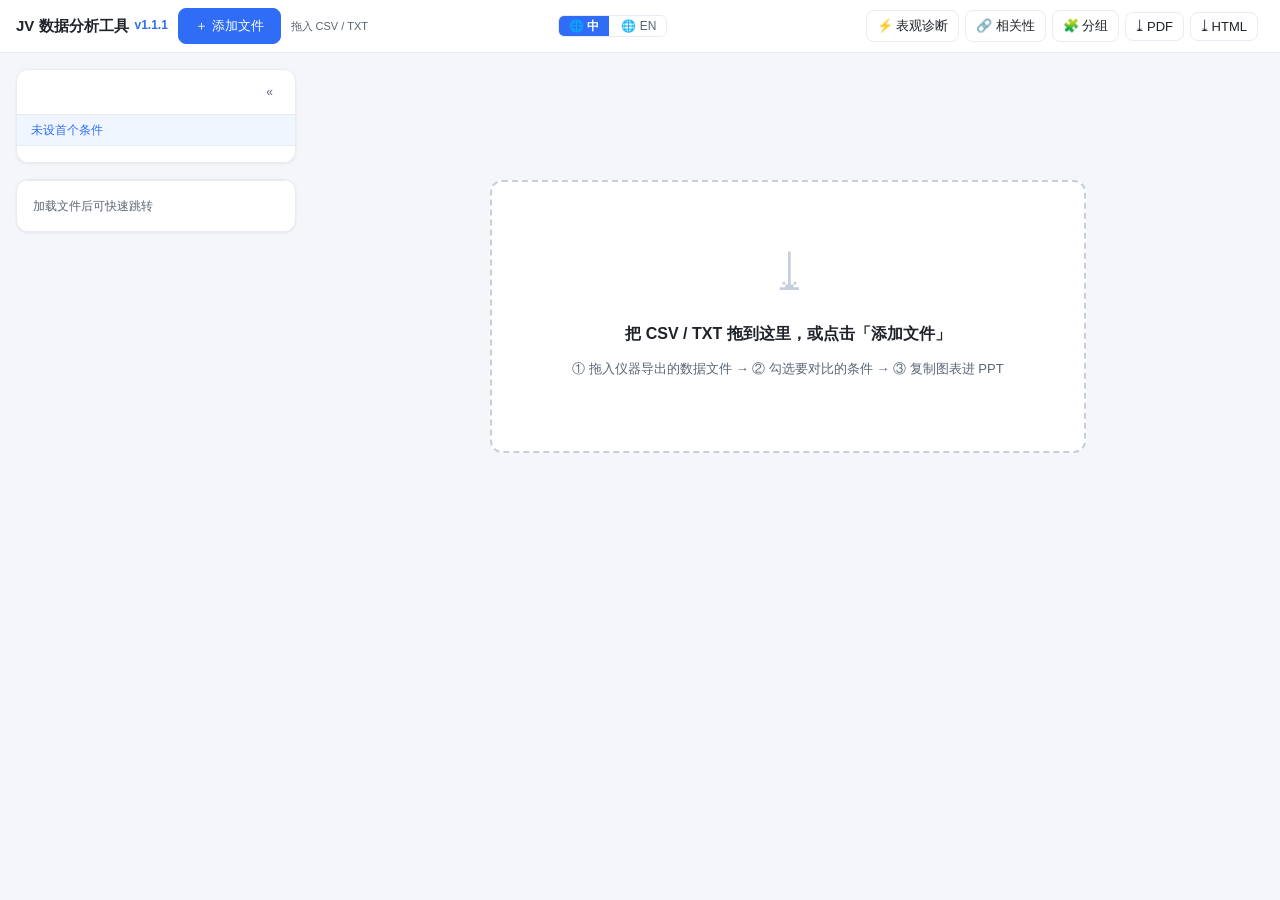
<file: v1.0/index.html>
<!DOCTYPE html>
<html lang="zh-CN">
<head>
  <meta charset="UTF-8">
  <meta name="viewport" content="width=device-width, initial-scale=1.0">
  <title>钙钛矿太阳能电池 JV 数据分析工具 v1.1.1</title>
  <link rel="stylesheet" href="style.css">
</head>
<body>

  <!-- S0 顶部工具栏 -->
  <header id="toolbar" class="toolbar">
    <div class="toolbar-left">
      <span class="app-title"><span data-i18n="toolbar.title">JV 数据分析工具</span><span class="app-version">v1.1.1</span></span>
      <button id="btn-open" class="btn btn-primary" type="button" title="选择 CSV/TXT 文件（可多选）" data-i18n="toolbar.addFiles" data-i18n-title="toolbar.addFilesTitle">＋ 添加文件</button>
      <input type="file" id="file-input" multiple accept=".csv,.txt" hidden>
      <span class="drop-hint" title="把 CSV / TXT 拖到这里（可追加多个文件）" data-i18n="toolbar.dropHint" data-i18n-title="toolbar.dropHint">拖入 CSV / TXT</span>
    </div>
    <div class="toolbar-mid">
      <div class="lang-switch" role="group" title="切换语言" data-i18n-title="lang.switch">
        <button id="btn-lang-zh" class="lang-btn active" type="button" title="中文" data-i18n-title="lang.zh">🌐 中</button>
        <button id="btn-lang-en" class="lang-btn" type="button" title="English" data-i18n-title="lang.en">🌐 EN</button>
      </div>
      <div id="file-tabs" class="file-tabs"></div>
    </div>
    <div class="toolbar-right">
      <button id="btn-equiv-analysis" class="btn" type="button" title="表观参数与迟滞诊断：4 张参数分布图（Rs/Rsh/n/J₀）+ 逐条件参考性诊断（表观参数，工程筛选用）" data-i18n="toolbar.equiv" data-i18n-title="toolbar.equivTitle">⚡ 表观诊断</button>
      <button id="btn-corr-analysis" class="btn" type="button" title="参数相关性分析：8×8 相关性矩阵热图 + 点击格联动散点（含拟合线）" data-i18n="toolbar.corr" data-i18n-title="toolbar.corrTitle">🔗 相关性</button>
      <button id="btn-name-groups" class="btn" type="button" title="名字分组：块编辑器——点击名字积木分配角色（条件/通道/方向），即时预览" data-i18n="toolbar.nameGroups" data-i18n-title="toolbar.nameGroupsTitle">🧩 分组</button>
      <button id="btn-export-pdf" class="btn" type="button" title="导出 PDF：标题 + 汇总表 + 合并图 + 各条件详情表（window.print 另存为 PDF）" data-i18n="toolbar.exportPdf" data-i18n-title="toolbar.exportPdfTitle">⤓ PDF</button>
      <button id="btn-export-html" class="btn" type="button" title="导出当前数据+格式+状态为单文件 HTML，双击即看（请使用发布版单文件）" data-i18n="toolbar.exportHtml" data-i18n-title="toolbar.exportHtmlTitle">⤓ HTML</button>
      <div id="parse-summary" class="parse-summary" title="解析状态摘要" data-i18n-title="cond.parseSummary"></div>
    </div>
  </header>

  <!-- 警告条（解析计数与异常提示） -->
  <div id="warn-bar" class="warn-bar" hidden>
    <span id="warn-text"></span>
    <button id="warn-close" class="warn-close" type="button" title="关闭" data-i18n-title="common.close">×</button>
  </div>

  <div class="body-wrap">

    <!-- 左栏单列（第八批：条件面板 + 页面导航同列堆叠；导航下滑时 sticky 吸附） -->
    <div class="side-col">

    <!-- S1 条件选择面板（左侧抽屉） -->
    <aside id="cond-panel" class="cond-panel">
      <div class="cond-panel-head">
        <span id="cond-count" class="cond-count"></span>
        <button id="btn-collapse" class="btn btn-ghost btn-sm" type="button" title="收起/展开" data-i18n-title="common.collapse">«</button>
      </div>
      <div id="cond-first-hint" class="cond-first-hint" data-i18n="cond.baseMark"></div>
      <div id="cond-list" class="cond-list"></div>
      <!-- t116：左栏「☰ 整理」合并工具条已删除——条件合并统一由分组面板承担 -->
    </aside>

    <!-- 页面导航卡片（同列下方，下滑时 sticky 吸附在工具栏下） -->
    <aside id="nav-panel" class="nav-panel">
      <div id="page-nav" class="page-nav"></div>
    </aside>

    </div><!-- /.side-col -->

    <!-- 主内容区 -->
    <main id="main" class="main">

      <!-- 空状态 -->
      <div id="empty-state" class="empty-state">
        <div class="empty-drop">
          <div class="empty-icon">⤓</div>
          <p class="empty-title" data-i18n="empty.dropCsv"></p>
          <p class="empty-steps" data-i18n="empty.steps"></p>
        </div>
      </div>

      <!-- S2 汇总区：上下堆叠——汇总表在上、图表区在下（箱线图单张/合并 + JV 叠加；改进8 注释与实际布局一致化） -->
      <section id="sec-summary" class="section" hidden>
        <h2 class="section-title" data-i18n="summary.title">汇总与图表</h2>
        <div class="summary-grid">
          <div id="summary-table-wrap" class="card summary-table-card"></div>
          <div class="boxplot-col">
            <div class="boxplot-toolbar">
              <span class="boxplot-toolbar-title" data-i18n="summary.charts">图表</span>
              <div class="view-tabs" id="view-tabs">
                <button id="btn-view-single" class="view-tab" type="button" title="四张单图（PCE/Voc/Jsc/FF）" data-i18n="view.single" data-i18n-title="view.singleTitle">单张箱线</button>
                <button id="btn-view-combined" class="view-tab" type="button" title="2×2 合并箱线图" data-i18n="view.combined" data-i18n-title="view.combinedTitle">合并箱线</button>
                <button id="btn-view-jv" class="view-tab" type="button" title="多条件最高器件 JV 曲线叠加（可切方向/筛条件）" data-i18n="view.jv" data-i18n-title="view.jvTitle">JV 叠加</button>
              </div>
            </div>
            <div id="boxplot-cards" class="boxplot-cards"></div>
          </div>
        </div>
      </section>

      <!-- S3 各条件详情表（含 JV 曲线与原始数据折叠，第五批） -->
      <section id="sec-detail" class="section" hidden>
        <h2 class="section-title" data-i18n="detail.title">各条件详情表（反扫参数 + HI）</h2>
        <div id="detail-cards" class="detail-cards"></div>
      </section>

    </main>
  </div>

  <!-- 整页拖放遮罩 -->
  <div id="drop-mask" class="drop-mask" hidden data-i18n="empty.dropMask"></div>

  <!-- 导入方式弹窗：第二个文件起询问（分开两页 / 合并绘制 / 取消） -->
  <div id="merge-modal" class="modal-mask" hidden>
    <div class="modal-box">
      <div class="modal-title" data-i18n="modal.importTitle"></div>
      <div id="merge-msg" class="modal-msg"></div>
      <div class="modal-actions">
        <button id="merge-btn-cancel" class="btn" type="button" data-i18n="common.cancel">取消</button>
        <button id="merge-btn-split" class="btn" type="button" data-i18n="modal.split"></button>
        <button id="merge-btn-combine" class="btn btn-primary" type="button" data-i18n="modal.combine"></button>
      </div>
    </div>
  </div>

  <!-- 第三十七批：条件系列合并建议弹窗（同主体多后缀命名 → 用户决定合并为一个条件统计或保持分开） -->
  <div id="group-modal" class="modal-mask" hidden>
    <div class="modal-box">
      <div class="modal-title" data-i18n="modal.groupTitle"></div>
      <div class="modal-msg" data-i18n="modal.groupMsg"></div>
      <div id="group-list" class="group-list"></div>
      <div class="modal-actions">
        <button id="group-btn-cancel" class="btn" type="button" data-i18n="common.cancel"></button>
        <button id="group-btn-split-all" class="btn" type="button" data-i18n="modal.keepAll"></button>
        <button id="group-btn-merge-all" class="btn" type="button" data-i18n="modal.mergeAll"></button>
        <button id="group-btn-apply" class="btn btn-primary" type="button" data-i18n="modal.apply"></button>
      </div>
    </div>
  </div>

  <!-- 导出 PDF 弹窗（第十三批 + 第十四批：标题必填 + 备注可空多行 + 版本选择，window.print 方案） -->
  <div id="pdf-modal" class="modal-mask" hidden>
    <div class="modal-box">
      <div class="modal-title" data-i18n="export.pdfTitle"></div>
      <label class="modal-field">
        <span data-i18n="pdf.titleLabel"></span>
        <input id="pdf-title" type="text">
      </label>
      <label class="modal-field">
        <span data-i18n="pdf.noteLabel"></span>
        <textarea id="pdf-note" rows="3"></textarea>
      </label>
      <label class="modal-field">
        <span data-i18n="pdf.contentLabel"></span>
        <span class="pdf-equiv-row">
          <input id="pdf-equiv" type="checkbox" checked>
          <span class="pdf-equiv-label" data-i18n="pdf.equivLabel"></span>
        </span>
      </label>
      <div class="modal-actions">
        <button id="pdf-btn-cancel" class="btn" type="button" data-i18n="common.cancel"></button>
        <button id="pdf-btn-ok" class="btn btn-primary" type="button" data-i18n="export.exportBtn"></button>
      </div>
    </div>
  </div>

  <!-- P1：等效电路分析（分析视图：4 张参数图 + 逐条件诊断卡 + Base 选择；参考性解读） -->
  <div id="equiv-modal" class="modal-mask equiv-mask" hidden>
    <div class="modal-box equiv-box">
      <div class="equiv-head">
        <span class="modal-title" data-i18n="equiv.title">⚡ 表观参数与迟滞诊断（工程筛选）</span>
        <div class="equiv-head-btns">
          <button id="equiv-format" class="btn btn-sm" type="button" title="单独调整本页 4 张图的字号/线宽/透明度（与主图格式并存）" data-i18n="style.equivFormat" data-i18n-title="style.equivFormatTitle">🎨 格式</button>
          <button id="help-equiv" class="btn btn-sm btn-help-warn" type="button" title="查看分析说明：方法局限、迟滞与扫描速度影响——读数前请先读" data-i18n="equiv.help" data-i18n-title="equiv.helpTitle">⚠ 说明（必读）</button>
          <button id="equiv-close" class="lightbox-close" type="button" title="关闭（Esc）" data-i18n-title="common.closeEsc">✕</button>
        </div>
      </div>
      <div class="equiv-fmt-hint" id="equiv-fmt-hint" data-i18n="equiv.fmtHint">本页 4 图的字号/线宽/透明度可单独调整（点「🎨 格式」）；「诊断阈值」（迟滞差 Δn/Δlog₁₀J₀）、Rs 修正开关与测试温度也在其中，改动后诊断卡与图即时更新。Rs/Rsh 为仪器给定值（面积归一化口径见说明）；主题色随主图「⚙ 调整格式」。</div>
      <div class="equiv-toolbar">
        <div class="equiv-base-row">
          <span class="equiv-base-label" data-i18n="equiv.baseLabel"></span>
          <select id="equiv-base" class="equiv-base-select"></select>
          <span class="equiv-base-hint" data-i18n="equiv.baseHint"></span>
          <span id="equiv-j0-na" class="equiv-j0-na"></span>
        </div>
      </div>
      <div class="equiv-body">
        <div class="equiv-charts">
          <div class="equiv-fig">
            <div class="equiv-fig-title" data-i18n="equiv.figRs"></div>
            <div id="equiv-chart-rs" class="equiv-chart"></div>
          </div>
          <div class="equiv-fig">
            <div class="equiv-fig-title" data-i18n="equiv.figRsh"></div>
            <div id="equiv-chart-rsh" class="equiv-chart"></div>
          </div>
          <div class="equiv-fig">
            <div class="equiv-fig-title" data-i18n="equiv.figN"></div>
            <div id="equiv-chart-n" class="equiv-chart"></div>
          </div>
          <div class="equiv-fig">
            <div class="equiv-fig-title" data-i18n="equiv.figJ0"></div>
            <div id="equiv-chart-j0" class="equiv-chart"></div>
          </div>
        </div>
        <div class="equiv-cards-col">
          <div id="equiv-format-panel" class="equiv-format-panel" style="display:none"></div>
          <div class="equiv-cards-title" data-i18n="equiv.cardsTitle"></div>
          <div id="equiv-cards" class="equiv-cards"></div>
        </div>
      </div>
    </div>
  </div>

  <!-- 图表点击放大（Lightbox）：点 ✕ / 图外暗区 / Esc 关闭 -->
  <div id="chart-lightbox" class="lightbox-mask" hidden>
    <div class="lightbox-body">
      <button id="lightbox-close" class="lightbox-close" type="button" title="关闭（Esc）" data-i18n="lightbox.close" data-i18n-title="common.closeEsc">✕</button>
      <div id="lightbox-title" class="lightbox-title"></div>
      <div id="lightbox-chart" class="lightbox-chart"></div>
      <div class="lightbox-actions">
        <button id="lightbox-zoom-in" class="btn btn-sm" type="button" title="放大" data-i18n="lightbox.zoomIn" data-i18n-title="lightbox.zoomIn">➕</button>
        <button id="lightbox-zoom-out" class="btn btn-sm" type="button" title="缩小" data-i18n="lightbox.zoomOut" data-i18n-title="lightbox.zoomOut">➖</button>
        <button id="lightbox-zoom-reset" class="btn btn-sm" type="button" title="恢复到 1x 居中" data-i18n="lightbox.reset" data-i18n-title="lightbox.resetTitle">重置</button>
        <button id="lightbox-copy" class="btn btn-sm" type="button" data-i18n="lightbox.copy">⧉ 复制图片</button>
        <button id="lightbox-svg" class="btn btn-sm" type="button" data-i18n="lightbox.downloadSvg">⤓ 下载矢量图</button>
      </div>
    </div>
  </div>

  <!-- 图像格式调整器（第二十四批） -->
  <div id="style-editor" class="style-editor-mask" hidden>
    <div class="style-editor-box">
      <div class="style-editor-head">
        <span class="style-editor-title" data-i18n="style.title">调整图像格式</span>
        <div class="style-kind-tabs">
          <button id="style-kind-single" class="style-kind-tab active" type="button" data-i18n="style.single">单图</button>
          <button id="style-kind-combined" class="style-kind-tab" type="button" data-i18n="style.combined">合并图</button>
          <button id="style-kind-jv" class="style-kind-tab" type="button">JV</button>
          <button id="style-kind-jvOverlay" class="style-kind-tab" type="button" data-i18n="style.jvOverlay">JV 叠加</button>
        </div>
        <button id="style-editor-close" class="lightbox-close" type="button" title="关闭（Esc）" data-i18n="lightbox.close" data-i18n-title="common.closeEsc">✕</button>
      </div>
      <div class="style-editor-body">
        <div id="style-console" class="style-console"></div>
        <div class="style-preview-wrap">
          <div id="style-preview" class="style-preview"></div>
          <div class="style-preview-actions">
            <button id="style-copy" class="btn btn-sm" type="button" data-i18n="style.copy">⧉ 复制图片</button>
            <button id="style-svg" class="btn btn-sm" type="button" data-i18n="style.downloadSvg">⤓ 下载矢量图</button>
            <button id="style-reset" class="btn btn-sm" type="button" data-i18n="style.reset">↺ 恢复默认</button>
          </div>
        </div>
      </div>
    </div>
  </div>

  <!-- P3：参数相关性分析（8×8 矩阵热图 + 点击格联动散点；条件选择 + 参考性结论） -->
  <div id="corr-modal" class="modal-mask corr-mask" hidden>
    <div class="modal-box corr-box">
      <div class="corr-head">
        <span class="modal-title" data-i18n="corr.title">🔗 参数相关性分析</span>
        <div class="equiv-head-btns">
          <button id="help-corr" class="btn btn-sm" type="button" title="查看分析说明" data-i18n="equiv.help" data-i18n-title="equiv.helpTitle">ℹ 说明</button>
          <button id="corr-close" class="lightbox-close" type="button" title="关闭（Esc）" data-i18n-title="common.closeEsc">✕</button>
        </div>
      </div>
      <div class="corr-sub" data-i18n="corr.sub"></div>
      <div class="corr-sel-bar">
        <span class="corr-sel-label" data-i18n="cond.label"></span>
        <button id="corr-sel-all" class="btn btn-sm" type="button" data-i18n="corr.selectAll"></button>
        <button id="corr-sel-none" class="btn btn-sm" type="button" data-i18n="corr.clear"></button>
        <span id="corr-sel-box" class="corr-sel-box"></span>
        <span class="corr-sel-label corr-mode-label" data-i18n="corr.modeLabel"></span>
        <select id="corr-mode" class="corr-mode-select" title="n/J₀ 取数口径：汇总=正反扫拟合平均（默认）；反扫/正扫=仅用该方向。PCE/Voc/Jsc/FF 始终反扫优先。单扫器件在非对应口径下不参与 n/J₀ 相关。" data-i18n-title="corr.modeTitle">
          <option value="avg" data-i18n="corr.modeAvg"></option>
          <option value="rev" data-i18n="corr.modeRev"></option>
          <option value="fwd" data-i18n="corr.modeFwd"></option>
        </select>
      </div>
      <div class="corr-body">
        <div class="corr-matrix-col">
          <div class="corr-fig-title" data-i18n="corr.matrixTitle"></div>
          <div id="corr-matrix" class="corr-matrix"></div>
        </div>
        <div class="corr-scatter-col">
          <div id="corr-scatter-title" class="corr-fig-title corr-scatter-title"></div>
          <div id="corr-scatter" class="corr-scatter"></div>
          <div class="corr-fig-title corr-fig-title-mt" data-i18n="corr.summaryTitle"></div>
          <div id="corr-summary" class="corr-summary"></div>
        </div>
      </div>
    </div>
  </div>

  </div>

  <!-- v1.1-I3：名称解析预览面板（低置信/多模板时自动弹出，交互兜底） -->
  <div id="name-preview-modal" class="modal-mask" hidden>
    <div class="modal-box">
      <div class="modal-title" data-i18n="namePreview.title"></div>
      <button id="help-namegroups" class="btn btn-sm btn-help" type="button" title="查看使用说明：怎么分组、三个概念、常见问题" data-i18n="nameGroups.help" data-i18n-title="nameGroups.helpTitle">ℹ 说明</button>
      <div class="modal-msg" data-i18n="namePreview.desc"></div>
      <div id="name-preview-body" class="name-preview-body"></div>
      <div class="modal-actions">
        <button id="name-preview-undo-apply" class="btn" type="button" disabled></button>
        <button id="name-preview-keep" class="btn" type="button" data-i18n="namePreview.keep"></button>
        <button id="name-preview-apply" class="btn btn-primary" type="button" data-i18n="namePreview.apply"></button>
        <button id="name-preview-clear" class="btn" type="button" data-i18n="namePreview.clear"></button>
      </div>
    </div>
  </div>

  <!-- v1.2-I3：名字理解向导（导入自动弹，spec 5.1/5.2） -->
  <div id="name-guide-modal" class="modal-mask" hidden>
    <div class="modal-box">
      <div class="modal-title" data-i18n="nameGuide.title"></div>
      <div id="name-guide-body" class="name-guide-body"></div>
      <div class="modal-actions">
        <button id="name-guide-back" class="btn" type="button" data-i18n="nameGuide.back"></button>
        <button id="name-guide-next" class="btn btn-primary" type="button" data-i18n="nameGuide.next"></button>
        <button id="name-guide-cancel" class="btn" type="button" data-i18n="nameGuide.cancel"></button>
      </div>
    </div>
  </div>

  <!-- t4-3：分析说明模态（equiv / corr 共用；内容来自 js/help_content.js） -->
  <div id="help-modal" class="modal-mask help-mask" hidden>
    <div class="modal-box help-box">
      <div class="help-head">
        <span id="help-title" class="modal-title" data-i18n="help.title">分析说明</span>
        <button id="help-close" class="lightbox-close" type="button" title="关闭（Esc）" data-i18n-title="common.closeEsc">✕</button>
      </div>
      <div id="help-body" class="help-body"></div>
    </div>
  </div>

  <!-- 打印/PDF 区域（第十三批：window.print 方案；默认隐藏，@media print 时显示） -->
  <div id="print-area" class="print-area"></div>

  <!-- 依赖顺序：parser → tables → charts → ui →（P1）fit → help_content → analysis →（P3）corr → main →（P1 UI）equiv_ui →（P3 UI）corr_ui -->
  <script src="js/i18n.js"></script>
  <script src="lib/echarts.min.js"></script>
  <script src="js/parser.js"></script>
  <script src="js/tables.js"></script>
  <script src="js/charts.js"></script>
  <script src="js/ui.js"></script>
  <script src="js/fit.js"></script>
  <script src="js/help_content.js"></script>
  <script src="js/analysis.js"></script>
  <script src="js/corr.js"></script>
  <script src="js/main.js"></script>
  <script src="js/equiv_ui.js"></script>
  <script src="js/corr_ui.js"></script>
</body>
</html>
</file>
<file: v1.0/style.css>
/* ============================================================
 * style.css —— 界面全部样式（视觉规范见实施规格书第 10 章）
 * 定位：科研工具的现代界面 —— 干净、克制、信息密度高
 * ============================================================ */

:root {
  --bg: #F4F6F9;
  --card: #FFFFFF;
  --primary: #2F6DF6;
  --primary-hover: #2458CC;
  --text: #1F2329;
  --text-2: #5A6573;
  --line: #E8ECF2;
  --row-alt: #FAFBFD;
  --th-bg: #F4F7FB;
  --shadow: 0 1px 3px rgba(16, 24, 40, .06);
  --warn-bg: #FFF8E6;
  --warn-bar: #F0D58A;
  --radius: 12px;
}

* { box-sizing: border-box; }

/* 关键：hidden 属性必须生效（作者样式不得覆盖），否则遮罩/空状态/警告条会一直显示 */
[hidden] { display: none !important; }

html, body {
  margin: 0;
  padding: 0;
  background: var(--bg);
  color: var(--text);
  font-family: -apple-system, "Segoe UI", "Microsoft YaHei", "PingFang SC", Arial, sans-serif;
  font-size: 14px;
  line-height: 1.5;
}

/* ---------- S0 顶部工具栏 ---------- */
.toolbar {
  position: sticky;
  top: 0;
  z-index: 50;
  display: flex;
  align-items: center;
  justify-content: space-between;
  gap: 10px;
  padding: 8px 16px;
  flex-wrap: wrap; /* t109：窄视口允许换行（无重叠） */
  background: var(--card);
  border-bottom: 1px solid var(--line);
}
.toolbar-left { display: flex; align-items: center; gap: 10px; min-width: 0; flex: 0 1 auto; }
.toolbar-mid { display: flex; align-items: center; gap: 8px; min-width: 0; flex: 1 1 auto; justify-content: center; } /* t109：中/EN+文件切换居中组 */
.app-title { font-size: 15px; font-weight: 700; white-space: nowrap; } /* t109：略缩（标题固定不换） */
.app-version { font-size: 12px; font-weight: 600; color: var(--primary); margin-left: 6px; vertical-align: 2px; }
.drop-hint { color: var(--text-2); font-size: 11px; white-space: nowrap; } /* t109：精简文案+不换行；R6-1：窄视口隐藏（防竖排/拥挤） */
@media (max-width: 800px) {
  .drop-hint { display: none; }
}
.toolbar-right { display: flex; align-items: center; gap: 6px; min-width: 0; flex: 0 1 auto; }
.toolbar-right .btn { padding: 6px 10px; } /* t109：紧凑按钮 */

.file-tabs { display: flex; gap: 6px; overflow-x: auto; max-width: 40vw; }
.file-tab {
  padding: 4px 12px;
  border: 1px solid var(--line);
  border-radius: 14px;
  background: var(--card);
  color: var(--text-2);
  font-size: 12px;
  cursor: pointer;
  white-space: nowrap;
}
.file-tab.active { background: var(--primary); border-color: var(--primary); color: #fff; }

.parse-summary { font-size: 12px; color: var(--text-2); white-space: nowrap; }

/* ---------- 警告条 ---------- */
.warn-bar {
  display: flex;
  align-items: flex-start;
  gap: 10px;
  margin: 12px 20px 0;
  padding: 10px 14px;
  background: var(--warn-bg);
  border-left: 4px solid var(--warn-bar);
  border-radius: 6px;
  font-size: 13px;
  color: #6B5B1E;
}
.warn-close {
  margin-left: auto;
  border: none;
  background: none;
  font-size: 16px;
  cursor: pointer;
  color: #6B5B1E;
  line-height: 1;
  padding: 0 4px;
}
.warn-close:hover { color: #000; }

/* ---------- 整体布局 ---------- */
.body-wrap { display: flex; align-items: flex-start; }

/* ---------- 左栏单列（第八批：条件面板 + 页面导航同列堆叠） ---------- */
.side-col {
  display: flex;
  flex-direction: column;
  gap: 16px;
  width: 280px;
  flex: 0 0 280px;
  margin: 16px 0 16px 16px;
  align-self: stretch; /* 关键：与主内容等高，nav 的 sticky 才有活动空间 */
}

/* ---------- S1 条件面板（第五批：恢复正常文档流，不再吸附） ---------- */
.cond-panel {
  margin: 0;
  width: auto;
  background: var(--card);
  border: 1px solid var(--line);
  border-radius: var(--radius);
  box-shadow: var(--shadow);
  transition: width .2s ease;
  overflow: hidden;
}
.cond-panel.collapsed { width: 44px; }
.cond-panel.collapsed .cond-list,
.cond-panel.collapsed .cond-options,
.cond-panel.collapsed .cond-count,
.cond-panel.collapsed .cond-first-hint { display: none; }

.cond-panel-head {
  display: flex;
  align-items: center;
  justify-content: space-between;
  padding: 12px 14px;
  border-bottom: 1px solid var(--line);
}
.cond-count { font-size: 13px; font-weight: 700; }
.cond-first-hint {
  padding: 6px 14px;
  font-size: 12px;
  color: var(--primary);
  background: #F0F6FF;
  border-bottom: 1px solid var(--line);
}
.cond-list { padding: 8px 6px; max-height: 46vh; overflow-y: auto; }

/* ---------- 页面导航卡片（同列下方，单独 sticky 吸附） ---------- */
.nav-panel {
  margin: 0;
  width: auto;
  flex: 0 0 auto;
  position: sticky;
  top: 57px;
  background: var(--card);
  border: 1px solid var(--line);
  border-radius: var(--radius);
  box-shadow: var(--shadow);
  overflow: hidden;
}
/* 页面导航区块本身不滚动（区块锚点永远可见），仅条件列表内部滚动 */
.page-nav {
  border-top: 1px solid var(--line);
  padding: 8px 10px;
  /* 第十批：本层不滚动（区块锚点永远可见），仅 .nav-conditions 内部一个滚动条 */
}
.nav-section {
  display: block;
  padding: 4px 6px;
  font-size: 12px;
  color: var(--text-2);
  cursor: pointer;
  border-radius: 4px;
  border-left: 3px solid transparent;
  white-space: nowrap;
  overflow: hidden;
  text-overflow: ellipsis;
}
.nav-section:hover { background: var(--row-alt); color: var(--text); }
.nav-section.active { color: var(--primary); font-weight: 700; border-left-color: var(--primary); background: #F0F6FF; }
.nav-title { font-size: 12px; font-weight: 700; color: var(--text-2); margin: 6px 4px 4px; }
.nav-conditions { max-height: calc(100vh - 280px); overflow-y: auto; min-height: 120px; } /* 第十批：唯一滚动条；280px≈工具栏57+卡片头/锚点区/标题/边距合计，以「卡片底距视口底≥16px」为准微调 */
.nav-cond {
  display: flex;
  align-items: center;
  gap: 6px;
  padding: 3px 6px;
  font-size: 12px;
  color: var(--text-2);
  cursor: pointer;
  border-radius: 4px;
  white-space: nowrap;
  overflow: hidden;
  text-overflow: ellipsis;
}
.nav-cond:hover { background: var(--row-alt); color: var(--text); }
.nav-cond .dot { width: 8px; height: 8px; border-radius: 50%; flex: 0 0 8px; }
.nav-empty { font-size: 12px; color: var(--text-2); padding: 8px 6px; }

/* 跳转落点反馈（第三批）：轻微脉冲 + 防被吸附工具栏盖住 */
.section, .detail-card, .jv-card { scroll-margin-top: 70px; }
.flash { animation: navFlash 1.1s ease; }
@keyframes navFlash {
  0% { box-shadow: 0 0 0 0 rgba(47, 109, 246, .5); }
  70% { box-shadow: 0 0 0 10px rgba(47, 109, 246, 0); }
  100% { box-shadow: 0 0 0 0 rgba(47, 109, 246, 0); }
}

.cond-item {
  display: flex;
  align-items: center;
  gap: 6px;
  padding: 5px 8px;
  border-radius: 6px;
}
.cond-item:hover { background: var(--row-alt); }
.cond-item .cond-idx { color: var(--text-2); font-size: 12px; width: 22px; flex: 0 0 22px; }
.cond-item .cond-name-input {
  flex: 1;
  min-width: 0;
  border: 1px solid transparent;
  background: transparent;
  border-radius: 4px;
  padding: 2px 4px;
  font-size: 13px;
  color: var(--text);
}
.cond-item .cond-name-input:hover { border-color: var(--line); }
.cond-item .cond-name-input:focus { border-color: var(--primary); outline: none; background: #fff; }
.cond-item .cond-first {
  flex: 0 0 auto;
  font-size: 11px;
  color: var(--text-2);
  cursor: pointer;
  white-space: nowrap;
  border: none;
  background: none;
  padding: 2px 4px;
  border-radius: 4px;
}
.cond-item .cond-first:hover { background: var(--row-alt); color: var(--text); }
.cond-item .cond-first.on { color: var(--primary); font-weight: 700; }
/* 首个条件所在行强调 */
.cond-item.first-row { background: #F0F6FF; }
/* 第十八批：拖拽排序样式 */
.cond-drag-handle { cursor: grab; color: var(--text-2); user-select: none; padding: 0 2px; font-size: 13px; flex: 0 0 auto; }
.cond-drag-handle:active { cursor: grabbing; }
.cond-item.dragging { opacity: .4; }
.cond-item.drop-above { box-shadow: inset 0 2px 0 var(--primary); }
.cond-item.drop-below { box-shadow: inset 0 -2px 0 var(--primary); }
.cond-item.first-row .cond-name-input { font-weight: 700; }
.cond-item input[type="checkbox"] { flex: 0 0 auto; }

.cond-options { padding: 10px 14px 14px; border-top: 1px solid var(--line); }
.opt-row {
  display: flex;
  align-items: center;
  justify-content: space-between;
  gap: 8px;
  padding: 6px 0;
  font-size: 13px;
}
.opt-row select {
  border: 1px solid var(--line);
  border-radius: 6px;
  padding: 4px 6px;
  font-size: 12px;
  background: #fff;
  color: var(--text);
}

/* ---------- 主内容 ---------- */
.main { flex: 1; min-width: 0; padding: 16px 20px; }
.section { margin-bottom: 28px; }
.section-title { font-size: 14px; font-weight: 700; letter-spacing: .01em; margin: 4px 0 12px; } /* 第八批：14px + 2px 字距微调 */

/* ---------- 空状态 ---------- */
.empty-state {
  display: flex;
  align-items: center;
  justify-content: center;
  min-height: 55vh;
}
.empty-drop {
  text-align: center;
  padding: 60px 80px;
  border: 2px dashed #C6CFDC;
  border-radius: var(--radius);
  background: var(--card);
}
.empty-icon { font-size: 44px; color: #C6CFDC; }
.empty-title { font-size: 16px; font-weight: 700; margin: 14px 0 6px; }
.empty-steps { color: var(--text-2); font-size: 13px; }

/* ---------- 卡片 ---------- */
.card {
  background: var(--card);
  border: 1px solid var(--line);
  border-radius: var(--radius);
  box-shadow: var(--shadow);
  padding: 16px;
}

/* ---------- S2 汇总区 ---------- */
/* 改动 1：上下堆叠——汇总表独占一行全宽，箱线图区在其下 */
.summary-grid { display: flex; flex-direction: column; gap: 16px; align-items: stretch; }
.summary-table-card { width: 100%; max-width: 100%; overflow-x: auto; }
.boxplot-col { flex: 1; min-width: 0; }
.boxplot-toolbar {
  display: flex;
  align-items: center;
  justify-content: space-between;
  gap: 8px;
  margin-bottom: 10px;
}
.boxplot-toolbar-title { font-size: 14px; font-weight: 700; }
.boxplot-cards {
  display: grid;
  grid-template-columns: repeat(auto-fill, minmax(500px, 1fr)); /* 改进6：最小列宽 500px，常规屏宽 2×2（Origin 论文图惯例），窄屏自动降列 */
  gap: 16px;
}

.chart-card { background: var(--card); border: 1px solid var(--line); border-radius: var(--radius); box-shadow: var(--shadow); padding: 12px 12px 8px; }
.chart-card-head { display: flex; align-items: center; justify-content: space-between; gap: 8px; padding: 0 4px 8px; }
.chart-card-title { font-size: 14px; font-weight: 700; }
.chart-card-actions { display: flex; gap: 6px; }
.chart-box { width: 100%; height: 300px; cursor: zoom-in; }
.chart-card.combined-card { grid-column: 1 / -1; } /* 第八批：合并图独占整行 */
.chart-box.combined {
  margin: 0 auto; /* V2 收尾：尺寸由 JS 按内容自适应（子图恒定），不再固定比例 */
  max-width: 1400px;
}
/* P5-5：JV 叠加图与合并箱线同等级（独占整行 + 大比例） */
.chart-card.jv-overlay-card { grid-column: 1 / -1; }
.chart-box.jv-overlay {
  width: 100%;
  max-width: 1280px;
  margin: 0 auto;
  height: auto;
  aspect-ratio: 16 / 8; /* 宽幅：多条件曲线需要横向空间 */
}
.chart-box.jv { height: 320px; }
.chart-zoom-hint { font-size: 12px; color: var(--text-2); font-weight: 400; }

/* ---------- 表格 ---------- */
table.data-table {
  border-collapse: collapse;
  width: auto;
  min-width: 100%;
  font-size: 13px;
}
.data-table th, .data-table td {
  border: 1px solid var(--line);
  padding: 6px 10px;
  text-align: right;
  white-space: nowrap;
}
.data-table th { background: var(--th-bg); color: #33415C; font-weight: 600; }
.data-table td:first-child, .data-table th:first-child { text-align: left; }
.data-table tbody tr:nth-child(even) { background: var(--row-alt); }
.data-table .num { font-family: Arial, sans-serif; font-variant-numeric: tabular-nums; }

/* 详情/汇总表紧凑可读样式（改动 3）：不撑满、14px、收紧列距、行 hover */
.dense-table { width: auto; min-width: 0; }
.dense-table th, .dense-table td { padding: 8px 14px; } /* 第八批：行高微调 */
.dense-table td { font-size: 14px; }
.dense-table th { font-size: 13px; }
.dense-table tbody tr:hover { background: #F0F6FF; }
.dense-table tbody tr.row-excluded:hover td { background: #F3F4F6; } /* hover 不盖过排除灰底 */

/* 最高行（详情表）：P5 改为仅加粗 + 序号皇冠标注，不再边框/背景突出 */
.data-table tr.row-max { font-weight: 700; }

/* P5：当前 JV 显示中的器件行高亮（行点击切换，背景由 JS 按条件色设置） */
.data-table tr.row-active { font-weight: 600; }
.data-table tr.row-active td { box-shadow: inset 3px 0 0 rgba(31, 63, 122, .55); }

/* P5：序号皇冠标注 */
.data-table .dev-crown { margin-left: 3px; font-size: 12px; cursor: default; }

/* 已排除器件行灰显（改动 1） */
.data-table tr.row-excluded td { color: #9AA1A9; background: #F3F4F6; }
.data-table tr.row-excluded .num { color: #9AA1A9; }

/* 疑似异常行淡黄底（改动 2）：优先级 row-excluded > row-max(inline) > row-suspect > 斑马纹 */
.data-table tr.row-suspect td { background: #FFF7E0; }
.data-table tr.row-suspect:hover td { background: #FFF1C9; }
.suspect-mark { cursor: help; margin-left: 2px; font-size: 13px; color: #B7791F; }
/* 参数栅栏外箭头（第七批，第十批强化）：12px 加粗实心三角、与数字 3px 间距；三档颜色整体加深一档 */
.dev-arrow { font-size: 12px; font-weight: 700; margin-right: 3px; line-height: 1; }
.dev-arrow.up.s1 { color: #E0655B; }
.dev-arrow.up.s2 { color: #C0392B; }
.dev-arrow.up.s3 { color: #8C1F14; }
.dev-arrow.down.s1 { color: #6B9BE8; }
.dev-arrow.down.s2 { color: #2F6FD6; }
.dev-arrow.down.s3 { color: #17458F; }

/* 排除/恢复按钮（改动 1） */
.exclude-cell { text-align: center !important; width: 32px; padding: 2px !important; }
.exclude-btn {
  border: none;
  background: none;
  cursor: pointer;
  font-size: 15px;
  line-height: 1;
  color: var(--text-2);
  padding: 3px 5px;
  border-radius: 4px;
}
.exclude-btn:hover { background: rgba(0, 0, 0, .08); color: var(--text); }
tr.row-excluded .exclude-btn { color: #B4BAC2; }

/* 汇总表 Max 行数值加粗（用户要求，5.5） */
.data-table tr.row-max-val td { font-weight: 700; }
/* 汇总表专用：紧凑 + 对齐统一（第十批）——Condition/Type 左对齐、数值列右对齐，7 列一屏看全 */
.summary-table th, .summary-table td { padding: 5px 10px; }
.summary-table td.col-type, .summary-table th:nth-child(2) { text-align: left; }
.summary-table td.col-cond { text-align: left; font-weight: 600; }
/* 汇总表条件组分隔（第十二批）：组间粗线 > 组内细线；第一组顶部不双线 */
.summary-table tr.cond-group-start td { border-top: 2px solid #9AA7BD; }
.summary-table tbody tr.cond-group-start:first-child td { border-top: none; }
.summary-table tr.row-avg td { border-top: 1px solid var(--line); } /* 组内 Max/Average 降为普通细线（详情表 row-avg 双线不受影响） */
/* 第十二批 Base 对比标记：Average 行参数箭头（好=绿▲ 差=红▼，三档深浅）、⭐ 全场最优、⚑ Base、emoji */
.base-arrow { font-size: 11px; font-weight: 700; margin-left: 3px; line-height: 1; cursor: help; }
.base-arrow.good.s1 { color: #7FBF7F; } .base-arrow.good.s2 { color: #3E9E4D; } .base-arrow.good.s3 { color: #1E6E2E; }
.base-arrow.bad.s1  { color: #E0968F; } .base-arrow.bad.s2  { color: #C0504A; } .base-arrow.bad.s3  { color: #8C1F14; }
.base-star { margin-left: 3px; font-size: 11px; cursor: help; }
.base-flag { margin-left: 6px; font-size: 11px; font-weight: 400; color: #8A93A0; cursor: help; }
.base-emoji { margin-left: 4px; font-size: 13px; cursor: help; }

/* Average 行双线分隔 */
.data-table tr.row-avg td { border-top: 3px double #9AA7BD; }

/* ---------- 详情表 / JV 卡片 ---------- */
.detail-cards, .jv-cards { display: flex; flex-direction: column; gap: 16px; }
.detail-card, .jv-card { background: var(--card); border: 1px solid var(--line); border-radius: var(--radius); box-shadow: var(--shadow); padding: 14px 16px; }
/* 整条彩色横幅（改动 2）：背景由 JS 按条件色设置；滚动时吸附在工具栏下方 */
.detail-card-head, .jv-card-head {
  display: flex;
  align-items: center;
  justify-content: space-between;
  gap: 8px;
  padding: 8px 12px;
  margin: -14px -16px 10px;
  border-radius: 12px 12px 0 0;
  border-bottom: 1px solid var(--line); /* 第八批：浅 tint 底 + 底部细线 */
  position: sticky;
  top: 57px;
  z-index: 20;
  background: #C6E0B4; /* 默认，JS 覆盖 */
}
.detail-card-head .btn, .jv-card-head .btn { background: #fff; } /* 色底上白底按钮 */
.detail-card-title, .jv-card-title {
  font-size: 16px;
  font-weight: 700;
  color: #1F2329;
}
.jv-card-body { display: flex; gap: 16px; align-items: flex-start; }
.jv-raw-col { flex: 0 0 46%; min-width: 0; }
.jv-raw-col > .btn { margin-bottom: 6px; }
.jv-chart-col { flex: 1; min-width: 0; }
.jv-area-note { font-size: 12px; color: var(--text-2); margin-top: 6px; text-align: center; }
.jv-empty-note { padding: 24px; text-align: center; color: var(--text-2); font-size: 13px; border: 1px dashed var(--line); border-radius: 6px; }

/* 详情卡：左详情表 + 右 JV 曲线 + 原始数据折叠（第五批） */
.detail-card-body { display: flex; gap: 16px; align-items: flex-start; }
.detail-table-col { flex: 0 0 auto; min-width: 0; }
.detail-jv-col { flex: 1; min-width: 300px; } /* 第八批：极端窄屏防挤压 */
.detail-jv-col .chart-box.jv { height: 300px; }
.raw-details {
  margin-top: 10px;
  border-top: 1px solid var(--line);
  padding-top: 8px;
}
.raw-details summary {
  cursor: pointer;
  font-size: 13px;
  color: var(--text-2);
  padding: 4px 2px;
  user-select: none;
}
.raw-details summary:hover { color: var(--text); }
.raw-details[open] summary { color: var(--text); font-weight: 700; }
.raw-details .btn { margin: 6px 0; }

/* 汇总表横向滚动容器（改动 3 补漏） */
.table-scroll { overflow-x: auto; }

/* 可编辑单元格 */
td.editable { cursor: text; position: relative; }
td.editable .edit-mark {
  position: absolute;
  top: 0;
  right: 2px;
  font-size: 9px;
  color: var(--primary);
}
td.editable input {
  width: 90px;
  border: 1px solid var(--primary);
  border-radius: 4px;
  padding: 2px 4px;
  font-size: 13px;
  text-align: right;
  font-family: Arial, sans-serif;
}
td.missing { font-style: italic; color: var(--text-2); }

/* 原始数据表（S4）双列并排 */
.raw-table-wrap { display: flex; gap: 24px; overflow-x: auto; }
.raw-col { flex: 1; min-width: 0; }
.raw-col-title { font-size: 13px; font-weight: 700; margin: 4px 0 6px; }
.raw-col table { width: 100%; }
.raw-col table th, .raw-col table td { padding: 2px 8px; font-size: 12px; }

/* ---------- 按钮 ---------- */
.btn {
  border: 1px solid var(--line);
  border-radius: 8px;
  padding: 8px 16px;
  font-size: 13px;
  cursor: pointer;
  background: var(--card);
  color: var(--text);
  transition: background .15s;
}
.btn:hover { background: var(--row-alt); }
.btn-primary { background: var(--primary); border-color: var(--primary); color: #fff; }
.btn-primary:hover { background: var(--primary-hover); }
.btn-sm { padding: 3px 8px; font-size: 12px; border-radius: 6px; }
.btn-ghost { border: none; background: none; color: var(--text-2); }
.btn-ghost:hover { background: var(--row-alt); color: var(--text); }

/* ---------- 拖拽遮罩 ---------- */
.drop-mask {
  position: fixed;
  inset: 0;
  z-index: 999;
  display: flex;
  align-items: center;
  justify-content: center;
  background: rgba(47, 109, 246, .12);
  border: 3px dashed var(--primary);
  font-size: 22px;
  font-weight: 700;
  color: var(--primary);
}

/* ---------- 导入方式弹窗 ---------- */
.modal-mask {
  position: fixed;
  inset: 0;
  z-index: 998;
  display: flex;
  align-items: center;
  justify-content: center;
  background: rgba(16, 24, 40, .35);
}
#group-modal.modal-mask { z-index: 1002; } /* t103：条件合并建议弹窗置顶（分组面板 name-preview-modal 之上——不再被遮） */
.modal-box {
  width: 400px;
  max-width: 90vw;
  background: var(--card);
  border-radius: var(--radius);
  box-shadow: 0 8px 30px rgba(16, 24, 40, .18);
  padding: 20px;
}
.modal-title { font-size: 16px; font-weight: 700; margin-bottom: 10px; }
.modal-msg { font-size: 13px; color: var(--text-2); line-height: 1.7; margin-bottom: 16px; }
.modal-actions { display: flex; justify-content: flex-end; gap: 8px; }
/* v1.1-I3：名称解析预览面板 */
.name-preview-body { max-height: 55vh; overflow: auto; margin-bottom: 14px; }
.preview-tplbar { margin-bottom: 8px; }
.preview-tpl-chip { display: inline-block; font-size: 12px; padding: 3px 10px; margin-right: 6px; background: var(--bg-soft, #f2f4f7); border: 1px solid var(--line); border-radius: 999px; }
.preview-tbl table { width: 100%; border-collapse: collapse; font-size: 12px; }
.preview-tbl th, .preview-tbl td { border-bottom: 1px solid var(--line); padding: 4px 6px; text-align: left; white-space: nowrap; }
.preview-tbl .preview-nm { max-width: 220px; overflow: hidden; text-overflow: ellipsis; }
.preview-tbl .preview-key { width: 140px; padding: 3px 6px; font-size: 12px; border: 1px solid var(--line); border-radius: 4px; }
.modal-field { display: block; margin-bottom: 12px; }
.modal-field span { display: block; font-size: 12px; color: var(--text-2); margin-bottom: 4px; }
.modal-field input, .modal-field textarea {
  width: 100%; padding: 7px 10px; font-size: 13px;
  border: 1px solid var(--line); border-radius: 6px;
  font-family: inherit;
}
.modal-field textarea { resize: vertical; }

/* ---------- 打印/PDF 区域（第十三批 + 第十四批：window.print 方案；双版本） ---------- */
.print-area { display: none; }
/* 第二十一批：@page margin 恢复 0——margin>0 会让 Chromium/Edge 打印出默认页眉页脚（日期/URL）；
   页眉改普通流（每页顶部），无 fixed 元素 → 拆页内容永不被遮挡 */
@page { size: A4; margin: 0; } /* 去浏览器默认日期/标题/URL 页眉页脚 */
@media print {
  /* 只保留打印区域，其余一律隐藏 */
  body > *:not(#print-area) { display: none !important; }
  .print-area {
    display: block !important;
    font-family: system-ui, -apple-system, 'Segoe UI', 'Microsoft YaHei', sans-serif;
    color: #0f172a;
    -webkit-print-color-adjust: exact; /* 保留 banner/标签/表头实色 */
    print-color-adjust: exact;
  }
  /* 页眉（第二十一批：普通流，放每个 section 顶部——fixed 会遮挡拆页内容，且 @page margin>0 会触发浏览器默认页眉） */
  .pdf-header {
    display: flex; justify-content: space-between; align-items: baseline;
    font-size: 12px; color: #0f172a;
    border-bottom: 1px solid #cbd5e1;
    padding-bottom: 2mm; margin-bottom: 5mm;
  }
  .pdf-header-l { font-weight: 700; }
  .pdf-header-r { color: #64748b; font-size: 10px; }
  /* 内容区 */
  .pdf-root { display: none; }
  .print-area > section { display: block; }
  .pdf-page { padding: 14mm 20mm 18mm; page-break-after: always; break-after: page; position: relative; min-height: 297mm; box-sizing: border-box; } /* 第三十五批：min-height=A4 高（pt 坐标实测页脚在 286mm≈页底）→ 页脚贴页底，内容超页不截断 */
  .pdf-page:last-child { page-break-after: auto; }
  /* 第三十五批：页码页脚（居中，Page 当前页/总页数；absolute 贴 section 底部 = 打印页底） */
  .pdf-footer {
    position: absolute; left: 0; right: 0; bottom: 6mm;
    text-align: center; font-size: 9pt; color: #94a3b8;
  }
  /* 封面页不带页眉 */
  .cover { padding-top: 10mm; }
  .cover .pdf-header { display: none; }

  /* ---------- 封面页（第二十七批：标题→蓝线→备注→meta→2×2→标签云，无统计卡）---------- */
  .cover-title { font-size: 32pt; font-weight: 700; color: #0f172a; margin: 0 0 3mm; }
  .cover-rule { width: 60mm; height: 3px; background: #2563eb; margin-bottom: 5mm; }
  /* 第二十七批：备注紧跟标题，颜色加深更醒目 */
  .cover-note { font-size: 13pt; color: #475569; white-space: pre-wrap; margin: 0 0 6mm; line-height: 1.6; }
  /* 第二十六批：meta 行替代文件名/日期 */
  .cover-meta { font-size: 13pt; color: #64748b; margin: 0 0 5mm; }
  /* 第二十六批：封面合并箱线图：居中、限宽，避免占满整页过宽 */
  .cover-boxgrid {
    display: flex; flex-wrap: wrap; gap: 3mm; justify-content: center;
    margin: 4mm auto 6mm; max-width: 150mm;
    page-break-inside: avoid; break-inside: avoid;
  }
  .cover-boxcell {
    width: 72mm; height: 46mm; /* 2×2，每格比例≈单图，与汇总页一致观感 */
    background: #f8fafc; border: 1px solid #e2e8f0; border-radius: 8px;
    overflow: hidden; box-sizing: border-box;
  }
  .cover-boxcell img { width: 100%; height: auto; display: block; }
  .cover-tags { display: flex; flex-wrap: wrap; gap: 8px; margin: 8mm 0 0; }
  .cover-tag {
    border-radius: 8px; padding: 6px 12px; font-size: 11pt;
    -webkit-print-color-adjust: exact; print-color-adjust: exact;
  }

  /* ---------- 汇总页 ---------- */
  .pdf-h2 {
    font-size: 15pt; font-weight: 700; color: #0f172a;
    border-left: 4px solid #2563eb; padding-left: 8px; margin: 0 0 4mm;
    page-break-after: avoid; break-after: avoid;
  }
  .print-area .summary-table { width: 100%; border-collapse: collapse; font-size: 10px; margin-bottom: 4mm; }
  .print-area .summary-table th {
    background: #2563eb !important; color: #ffffff !important; font-weight: 600;
    padding: 3.5px 6px; border: 1px solid #1d4ed8; text-align: right;
    -webkit-print-color-adjust: exact; print-color-adjust: exact;
  }
  .print-area .summary-table th:first-child { text-align: left; }
  .print-area .summary-table td {
    border: 1px solid #e2e8f0; padding: 3.5px 6px; font-size: 10px;
  }
  .print-area .summary-table tbody tr { page-break-inside: avoid; }
  .print-area .summary-table tbody tr:nth-child(even) { background: #f8fafc !important; }
  .print-area .summary-table td.col-cond { text-align: left; font-weight: 600; }
  .print-area .summary-table td.col-type { text-align: left; }
  .print-area .summary-table tr.cond-group-start td { border-top: 2px solid #cbd5e1; }
  .print-area .summary-table tr.row-max-val td { font-weight: 700; }
  /* Base 对比标记保留（彩色） */
  .print-area .base-arrow, .print-area .base-emoji, .print-area .base-flag, .print-area .base-star,
  .print-area .suspect-mark, .print-area .dev-arrow {
    -webkit-print-color-adjust: exact; print-color-adjust: exact;
  }
  /* 箱线图 2×2（浅灰卡片；310px=82mm×2+6mm gap=170mm 恰满版心） */
  .boxgrid { display: flex; flex-wrap: wrap; gap: 3mm; page-break-inside: avoid; break-inside: avoid; }
  .boxgrid-cell {
    width: 310px; height: 190px;
    background: #f8fafc; border: 1px solid #e2e8f0; border-radius: 8px;
    overflow: hidden; box-sizing: border-box;
  }
  .boxgrid-cell img { width: 100%; height: auto; display: block; }

  /* ---------- 条件页（第二十一批：条件名 → 全宽表格 → 全宽 JV → base 对比箱线图一行；压缩到一页） ---------- */
  .cond-banner {
    height: 18mm; border-radius: 8px; color: #ffffff;
    font-size: 15pt; font-weight: 700; line-height: 18mm;
    padding-left: 16mm; margin-bottom: 4mm;
    -webkit-print-color-adjust: exact; print-color-adjust: exact;
  }
  .cond-jv {
    /* 第三十批：容器限宽 55% 居中 + 高度 38mm——图 contain 满高（80mm 宽）占容器 ~98%，
       图大且框不空（36mm 时图 76mm 在 150mm 全宽框只占半；限宽后协调）；14-15 行表格页仍 1 页 */
    width: 55%;
    margin: 0 auto 2mm;           /* 第三十批修正：底部 margin 4→2mm，收下方视觉留白 */
    height: 38mm;
    min-height: 38mm;
    display: flex; align-items: center; justify-content: center;
    background: #ffffff; border: 1px solid #e2e8f0; border-radius: 8px;
    padding: 1.5mm; box-sizing: border-box;
    overflow: hidden;
  }
  .cond-jv img {
    display: block;
    width: 100%;
    height: 100%;                 /* 撑满容器高度 */
    object-fit: contain;          /* 保持比例，留白居中 */
    margin: 0 auto;
  }
  .cond-footbar {
    margin-top: 3mm; height: 7mm; line-height: 7mm; padding: 0 6mm;
    background: #f8fafc; border-top: 1px solid #cbd5e1;
    font-size: 9pt; color: #64748b;
    page-break-inside: avoid; break-inside: avoid;
  }
  /* 对比区：标题 + 2×2 格（第二十二批：带 Y 刻度，格子 83mm 刻度可读；一行 4 格太窄） */
  .cond-cmp-block { page-break-inside: avoid; break-inside: avoid; }
  .cond-cmp-head { font-size: 9pt; color: #64748b; margin: 0 0 1.5mm; }
  .cond-cmp-grid { display: grid; grid-template-columns: 1fr 1fr; gap: 2mm 3mm; page-break-inside: avoid; break-inside: avoid; }
  .cond-cmp-cell { min-width: 0; }
  .cond-cmp-title { font-size: 9pt; font-weight: 700; text-align: center; margin-bottom: 0.8mm; }
  .cond-cmp-chart {
    height: 26mm; background: #ffffff; border: 1px solid #e2e8f0; border-radius: 6px; /* 第二十三批：背景改白，消除与图白底的割裂感 */
    display: flex; align-items: center; justify-content: center; overflow: hidden;
  }
  .cond-cmp-chart img { max-width: 100%; max-height: 100%; }
  /* 图例样式保留（不再使用：X 轴标签已标识条件，第二十二批） */
  .cond-cmp-legend { display: flex; justify-content: center; gap: 6px; font-size: 7.5pt; color: #33415c; margin-top: 0.8mm; white-space: nowrap; overflow: hidden; }
  .cmp-key { display: inline-flex; align-items: center; gap: 2px; max-width: 45%; overflow: hidden; }
  .cmp-dot { display: inline-block; width: 2.5mm; height: 2.5mm; border-radius: 50%; flex: 0 0 auto; }
  /* 详情表（全宽，table-layout:auto 列头完整；不再 fixed 截断，第二十一批） */
  .cond-page .data-table { width: 100%; border-collapse: collapse; font-size: 9px; margin-bottom: 4mm; }
  .cond-page .data-table th, .cond-page .data-table td { border: 1px solid #e2e8f0; padding: 2px 5px; }
  .cond-page .data-table th { background: #eef2f8 !important; color: #33415c !important; font-weight: 600; }
  .cond-page .data-table tbody tr { page-break-inside: avoid; }
  .cond-page .data-table tbody tr:nth-child(even) { background: #f8fafc !important; }
  .cond-page .data-table tr.row-max-val td { font-weight: 700; }
  .cond-page .data-table tr.row-suspect td { background: #fff7e0 !important; }
  .print-area .exclude-btn, .print-area .edit-mark, .print-area .chart-zoom-hint { display: none !important; }
  .print-footnote { font-size: 10pt; color: #64748b; margin-top: 6mm; page-break-inside: avoid; }
  /* ---------- 六项修复 4：等效电路分析页（汇总后、详情前；4 图 2×2 + 摘要表） ---------- */
  .eq-page { page-break-inside: auto; }
  .eq-pdf-sub { font-size: 10pt; color: #64748b; margin: -2mm 0 4mm; }
  .eq-pdf-grid {
    display: grid; grid-template-columns: 1fr 1fr; gap: 3mm;
    page-break-inside: avoid; break-inside: avoid; margin-bottom: 4mm;
  }
  .eq-pdf-cell {
    background: #f8fafc; border: 1px solid #e2e8f0; border-radius: 8px;
    padding: 3mm; box-sizing: border-box;
    page-break-inside: avoid; break-inside: avoid;
  }
  .eq-pdf-cap { font-size: 9pt; font-weight: 700; color: #0f172a; margin-bottom: 1.5mm; text-align: center; }
  .eq-pdf-chart { width: 100%; height: 52mm; }
  .eq-pdf-chart img { width: 100%; height: 100%; object-fit: contain; display: block; }
  .eq-pdf-summary { page-break-inside: auto; }
  .eq-pdf-table { width: 100%; border-collapse: collapse; margin-top: 2mm; font-size: 9px; }
  .eq-pdf-table th, .eq-pdf-table td { border: 1px solid #e2e8f0; padding: 2.5px 6px; }
  .eq-pdf-table th {
    background: #2563eb !important; color: #ffffff !important; font-weight: 600;
    -webkit-print-color-adjust: exact; print-color-adjust: exact;
  }
  .eq-pdf-table td.eq-c { text-align: left; font-weight: 600; }
  .eq-pdf-table td.eq-n { text-align: right; }
  .eq-pdf-table td.eq-v { text-align: left; }
  .eq-pdf-table tbody tr { page-break-inside: avoid; }
  .eq-pdf-table tbody tr:nth-child(even) { background: #f8fafc !important; }
  .eq-pdf-base {
    font-size: 8px; background: #2563eb; color: #fff; border-radius: 3px; padding: 0 4px;
    -webkit-print-color-adjust: exact; print-color-adjust: exact;
  }
  /* 表格行/标题不跨页 */
  .pdf-h2, .cond-banner { page-break-after: avoid; break-after: avoid; }
  .cond-page { page-break-inside: auto; }
  .cond-cols { page-break-inside: auto; }
}

/* ---------- 图表点击放大（Lightbox） ---------- */
.lightbox-mask {
  position: fixed;
  inset: 0;
  z-index: 1000;
  display: flex;
  align-items: center;
  justify-content: center;
  background: rgba(0, 0, 0, .6);
}
.lightbox-body {
  position: relative;
  max-width: 96vw;
  max-height: 92vh; /* 第八批：浮层限高，四周保留暗色遮罩可点区 */
  background: var(--card);
  border-radius: var(--radius);
  box-shadow: 0 12px 40px rgba(0, 0, 0, .35);
  padding: 18px 20px 14px;
}
.lightbox-close {
  position: absolute;
  top: 6px;
  right: 8px;
  border: none;
  background: none;
  font-size: 20px;
  line-height: 1;
  cursor: pointer;
  color: var(--text-2);
  padding: 4px 8px;
  border-radius: 6px;
  z-index: 5;
}
.lightbox-close:hover { background: var(--row-alt); color: var(--text); }
.lightbox-title { font-size: 14px; font-weight: 700; margin-bottom: 8px; padding-right: 32px; }
.lightbox-chart { width: min(94vw, 1400px); max-height: 78vh; /* 第八批：限高兜底 */ overflow: hidden; position: relative; }
.lightbox-zoom { width: 100%; transform-origin: 50% 50%; will-change: transform; }
.lightbox-zoom.dragging { cursor: grabbing; }
.lightbox-chart { cursor: grab; }
.lightbox-actions { display: flex; justify-content: flex-end; gap: 8px; margin-top: 10px; }

/* ---------- 最小宽度适配 ---------- */
@media (max-width: 1100px) {
  /* 汇总表已全宽堆叠（改动 1），此处无冗余规则 */
}

/* ---------- 图像格式调整器（第二十四批） ---------- */
.style-editor-mask {
  position: fixed; inset: 0; z-index: 1001;
  display: flex; align-items: center; justify-content: center;
  background: rgba(16,24,40,.45);
}
.style-editor-box {
  width: 96vw; max-width: 1200px; height: 90vh;
  background: var(--card); border-radius: var(--radius);
  box-shadow: 0 12px 40px rgba(0,0,0,.35);
  display: flex; flex-direction: column; overflow: hidden;
}
.style-editor-head {
  display: flex; align-items: center; justify-content: space-between;
  gap: 12px; padding: 14px 20px; border-bottom: 1px solid var(--line);
}
.style-editor-title { font-size: 16px; font-weight: 700; }
.style-editor-body { flex: 1; display: flex; min-height: 0; }
.style-console {
  overscroll-behavior: contain; /* 第二十五批：滚到边界不穿透背景 */
  width: 320px; flex: 0 0 320px; overflow-y: auto;
  border-right: 1px solid var(--line); background: #FAFBFD; padding: 12px 14px;
}
.style-preview-wrap { flex: 1; display: flex; flex-direction: column; min-width: 0; }
.style-preview {
  flex: 1; display: flex; align-items: center; justify-content: center;
  padding: 24px; background: #F4F6F9; overflow: auto; overscroll-behavior: contain; /* 第二十五批 */
}
.style-preview > .style-preview-box { background: #fff; box-shadow: var(--shadow); border-radius: 8px; flex-shrink: 0; } /* V3：防 flex 压缩（压缩导致 ECharts 固定 grid 溢出裁切） */
.style-preview-actions {
  display: flex; gap: 8px; justify-content: center;
  padding: 12px; border-top: 1px solid var(--line); background: var(--card);
}
.sc-group { background: #fff; border: 1px solid var(--line); border-radius: 8px; margin-bottom: 10px; }
.sc-group-title {
  font-size: 11px; font-weight: 700; color: var(--text-2);
  text-transform: uppercase; letter-spacing: .05em;
  padding: 8px 12px 6px; border-bottom: 1px solid var(--line);
}
.sc-item { display: flex; align-items: center; gap: 8px; padding: 7px 12px; }
.sc-item + .sc-item { border-top: 1px solid #F0F2F5; }
.sc-label { flex: 1; font-size: 12px; color: var(--text); min-width: 0; }
.sc-value { font-size: 11px; color: var(--text-2); font-family: Arial; min-width: 32px; text-align: right; }
.sc-item input[type="range"] { width: 110px; height: 4px; -webkit-appearance: none; appearance: none; background: #E0E4EB; border-radius: 2px; outline: none; }
.sc-item input[type="range"]::-webkit-slider-thumb { -webkit-appearance: none; width: 14px; height: 14px; border-radius: 50%; background: var(--primary); cursor: pointer; border: 2px solid #fff; box-shadow: 0 1px 3px rgba(0,0,0,.2); }
.sc-item input[type="range"]::-moz-range-thumb { width: 14px; height: 14px; border-radius: 50%; background: var(--primary); cursor: pointer; border: 2px solid #fff; }
.sc-item input[type="color"] { width: 28px; height: 22px; border: 1px solid var(--line); border-radius: 4px; padding: 0; cursor: pointer; background: none; }
.sc-item input[type="checkbox"] { width: 16px; height: 16px; cursor: pointer; accent-color: var(--primary); }
.sc-item select { font-size: 12px; border: 1px solid var(--line); border-radius: 4px; padding: 3px 6px; background: #fff; cursor: pointer; }
/* V2 收尾：per-key 控件行（参数标签不被 select 遮挡 + 换行防溢出） */
.sc-item-row { flex-wrap: wrap; }
.sc-item-row .sc-label { flex: 0 0 auto; min-width: 42px; }
.sc-item-row .sc-num { flex: 1 1 58px; width: 58px; }
.sc-palette-grid { display: grid; grid-template-columns: repeat(5, 1fr); gap: 6px; padding: 8px 12px; }
.sc-palette-item { cursor: pointer; border: 2px solid transparent; border-radius: 6px; padding: 4px; text-align: center; }
.sc-palette-item.active { border-color: var(--primary); }
.sc-palette-swatches { display: flex; height: 14px; border-radius: 3px; overflow: hidden; }
.sc-palette-swatches > span { flex: 1; }
.sc-palette-name { font-size: 10px; color: var(--text-2); margin-top: 3px; text-transform: capitalize; }
.style-kind-tabs { display: flex; gap: 4px; }
.style-kind-tab {
  padding: 4px 12px; font-size: 12px; border: 1px solid var(--line);
  border-radius: 6px; background: var(--card); color: var(--text-2); cursor: pointer;
}
.style-kind-tab.active { background: var(--primary); border-color: var(--primary); color: #fff; }

/* ============ 第三十七批：条件系列合并建议弹窗 ============ */
.group-list { max-height: 42vh; overflow-y: auto; margin: 4px 0 10px; border: 1px solid var(--border, #e5e7eb); border-radius: 6px; }
.group-row { display: flex; justify-content: space-between; align-items: center; gap: 8px; padding: 7px 10px; border-bottom: 1px solid var(--border, #e5e7eb); font-size: 13px; }
.group-row:last-child { border-bottom: none; }
.group-row-info { flex: 1; min-width: 0; color: var(--text); line-height: 1.5; }
.group-row-btns { display: flex; gap: 6px; flex-shrink: 0; }
.group-btn { padding: 3px 10px; font-size: 12px; border-radius: 6px; }
.group-btn-active { background: var(--primary); border-color: var(--primary); color: #fff; }
.group-remember { display: flex; align-items: center; gap: 6px; font-size: 13px; margin: 0 0 12px; cursor: pointer; }

/* ============ 第三十七批方案B：条件整理（拆分）+ 来源标注 ============
 * t116：左栏「☰ 整理」合并工具条与其选中高亮（.cond-merge-bar / .cond-merging-row / .cond-selected）已删除
 *   ——合并入口统一到条件分组面板；左栏仅保留 ⤢ 拆分按钮 */
.cond-split-btn { border: none; background: none; color: var(--text-2); font-size: 13px; cursor: pointer; padding: 2px 6px; border-radius: 4px; }
.cond-split-btn:hover { color: var(--primary); background: var(--row-alt); }
.dev-src { font-size: 10px; color: #94a3b8; margin-left: 5px; font-weight: normal; white-space: nowrap; }

/* ============ 第三十七批（第三）：坐标轴手动输入控件 ============ */
.sc-num { width: 72px; padding: 3px 6px; border: 1px solid var(--border, #d1d5db); border-radius: 4px; font-size: 12px; background: #fff; color: var(--text); }
.sc-num:focus { outline: none; border-color: var(--primary); }

/* ============ P1：等效电路分析模态（4 图 + 诊断卡 + Base 选择） ============ */
.equiv-mask { z-index: 999; }
.equiv-box { width: 1200px; max-width: 96vw; max-height: 92vh; display: flex; flex-direction: column; padding: 18px 20px; }
.equiv-head { display: flex; justify-content: space-between; align-items: center; margin-bottom: 8px; }
.equiv-head .modal-title { margin-bottom: 0; }
.equiv-toolbar { margin-bottom: 10px; }
.equiv-base-row { display: flex; align-items: center; gap: 8px; font-size: 13px; flex-wrap: wrap; }
.equiv-base-label { color: var(--text-2); }
.equiv-base-select { padding: 5px 8px; font-size: 13px; border: 1px solid var(--line); border-radius: 6px; background: var(--card); color: var(--text); font-family: inherit; max-width: 220px; }
.equiv-base-hint { color: var(--text-2); font-size: 12px; }
.equiv-j0-na { color: #b45309; font-size: 12px; }
/* t5：左右两栏各自独立滚动（左图区 + 右诊断卡区） */
.equiv-body { display: flex; gap: 16px; overflow: hidden; align-items: stretch; flex: 1 1 auto; min-height: 0; }
.equiv-charts { flex: 0 0 720px; display: grid; grid-template-columns: repeat(2, 1fr); gap: 12px; align-content: start; min-height: 0; max-height: 100%; overflow-y: auto; padding-right: 2px; } /* t5：左图区自身可上下滚动看全 4 图 */
.equiv-fig { background: #fff; border: 1px solid var(--line); border-radius: 8px; padding: 6px 8px 8px; }
.equiv-fig-title { font-size: 12px; font-weight: 700; color: var(--text); padding: 2px 2px 4px; }
.equiv-chart { width: 100%; height: 290px; }
.equiv-cards-col { flex: 1 1 auto; min-width: 300px; min-height: 0; overflow-y: auto; padding-right: 2px; } /* t5：卡片区独立滚动 */
.equiv-cards-title { font-size: 13px; font-weight: 700; margin-bottom: 8px; }
.equiv-cards { display: flex; flex-direction: column; gap: 10px; padding-right: 4px; }
.equiv-card { border: 1px solid var(--line); border-radius: 8px; padding: 10px 12px; background: var(--card); }
.equiv-card-head { display: flex; align-items: baseline; gap: 8px; flex-wrap: wrap; }
.equiv-card-name { font-weight: 700; font-size: 13px; }
.equiv-badge { font-size: 10px; color: #fff; background: var(--primary); border-radius: 3px; padding: 1px 6px; font-weight: 700; }
.equiv-card-summary { font-size: 12px; color: var(--text-2); line-height: 1.6; }
.equiv-param-mini { width: 100%; margin: 8px 0 2px; border-collapse: collapse; font-size: 12px; table-layout: fixed; }
.equiv-param-mini td { padding: 3px 4px; text-align: center; border: 1px solid var(--line); color: var(--text); }
.equiv-param-mini td.equiv-param-k { color: var(--text-2); background: var(--row-alt); font-size: 11px; }
.equiv-verdicts { list-style: none; margin: 6px 0 0; padding: 0; }
.equiv-verdicts li { font-size: 12px; line-height: 1.6; padding: 3px 6px; border-radius: 4px; margin-bottom: 3px; }
.equiv-v-ok { color: #176632; background: rgba(23, 112, 46, 0.08); }
.equiv-v-warn { color: #b42318; background: rgba(180, 35, 24, 0.08); }
.equiv-v-info { color: #5a6573; background: rgba(90, 101, 115, 0.10); }
.equiv-advice { list-style: none; margin: 4px 0 0; padding: 0; }
.equiv-advice li { font-size: 12px; color: var(--text-2); line-height: 1.6; padding-left: 14px; position: relative; }
.equiv-advice li::before { content: '→'; position: absolute; left: 0; color: var(--primary); }

/* ============ t4-2/3/6：PDF 弹窗内容选项 + 四图格式提示 + 说明模态 ============ */
.pdf-equiv-row { display: flex; align-items: center; gap: 6px; font-size: 13px; cursor: pointer; }
.pdf-equiv-label { color: var(--text); }
.equiv-head-btns { display: flex; align-items: center; gap: 8px; }
.equiv-fmt-hint { font-size: 12px; color: var(--text-2); background: var(--row-alt); border: 1px dashed var(--line); border-radius: 6px; padding: 5px 10px; margin-bottom: 10px; }
/* t10（P2-3）：协议不一致警示样式 */
.equiv-fmt-hint.equiv-proto-warn { border-color: #b42318; background: rgba(180, 35, 24, 0.08); color: #b42318; font-weight: 600; }
/* t7：说明按钮显著警示（方法有局限，读数前必读） */
.btn-help-warn { color: #fff; background: #b42318; border-color: #b42318; font-weight: 700; }
.btn-help-warn:hover { background: #93211a; border-color: #93211a; }
/* t5：4 图独立「格式」面板；t10-2：面板移入右侧卡片列顶部（图列始终可见，不推挤布局） */
.equiv-format-panel {
  background: var(--row-alt); border: 1px solid var(--line); border-radius: 8px;
  padding: 10px 12px; margin-bottom: 10px;
  box-sizing: border-box;
}
.equiv-fmt-row { display: flex; align-items: center; gap: 8px; margin-bottom: 5px; font-size: 12px; }
.equiv-fmt-label { width: 92px; color: var(--text-2); flex-shrink: 0; }
.equiv-fmt-row input[type="range"] { flex: 1 1 auto; min-width: 0; }
.equiv-fmt-val { width: 36px; text-align: right; color: var(--text); font-variant-numeric: tabular-nums; }
/* t7：诊断阈值分区 + 双方向子信息行 */
.equiv-fmt-sep { font-size: 11px; color: var(--primary); font-weight: 700; margin: 8px 0 4px; padding-top: 6px; border-top: 1px dashed var(--line); }
.equiv-dirinfo { font-size: 11px; color: var(--text-2); background: var(--row-alt); border: 1px dashed var(--line); border-radius: 4px; padding: 3px 8px; margin-top: 2px; line-height: 1.5; }
.equiv-dirinfo-warn { color: #b42318; border-color: rgba(180, 35, 24, 0.5); background: rgba(180, 35, 24, 0.06); font-weight: 600; }
/* 说明模态（equiv/corr 共用） */
.help-mask { z-index: 1001; }
.help-box { width: 720px; max-width: 92vw; max-height: 88vh; display: flex; flex-direction: column; }
.help-head { display: flex; justify-content: space-between; align-items: center; margin-bottom: 10px; }
.help-head .modal-title { margin-bottom: 0; }
.help-body { overflow-y: auto; min-height: 0; font-size: 13px; line-height: 1.7; color: var(--text); padding-right: 6px; }
.help-body h3 { font-size: 14px; margin: 14px 0 6px; color: var(--primary); }
.help-body h3:first-child { margin-top: 0; }
.help-body p { margin: 6px 0; }
.help-body table { width: 100%; border-collapse: collapse; margin: 8px 0; font-size: 12px; }
.help-body th, .help-body td { border: 1px solid var(--line); padding: 5px 8px; text-align: left; }
.help-body th { background: var(--th-bg); font-weight: 600; }
.help-body tr:nth-child(even) td { background: var(--row-alt); }
.help-body ul, .help-body ol { margin: 6px 0; padding-left: 20px; }
.help-body li { margin: 3px 0; }
.help-body code { background: var(--row-alt); border: 1px solid var(--line); border-radius: 4px; padding: 0 5px; font-family: Consolas, Menlo, monospace; font-size: 12px; }
.h-eq { background: #f0f6ff; border: 1px solid #d3e3fd; border-radius: 6px; padding: 8px 12px; font-family: Consolas, Menlo, monospace; font-size: 12px; color: #1f2329; margin: 6px 0; }
/* t7：帮助文档顶部红色警示框 */
.h-warn { background: #fdeceb; border: 2px solid #b42318; border-radius: 8px; padding: 10px 14px; font-size: 13px; color: #7a1f18; line-height: 1.7; margin-bottom: 12px; }

/* ============ P3：参数相关性分析模态（矩阵热图 + 散点联动） ============ */
.corr-mask { z-index: 999; }
.corr-box { width: 1180px; max-width: 96vw; max-height: 92vh; display: flex; flex-direction: column; padding: 18px 20px; }
.corr-head { display: flex; justify-content: space-between; align-items: center; margin-bottom: 6px; }
.corr-head .modal-title { margin-bottom: 0; }
.corr-sub { font-size: 12px; color: var(--text-2); margin-bottom: 10px; line-height: 1.6; }
.corr-body { display: flex; gap: 16px; overflow: auto; align-items: flex-start; }
.corr-matrix-col { flex: 0 0 auto; }
.corr-scatter-col { flex: 1 1 auto; min-width: 0; }
.corr-fig-title { font-size: 13px; font-weight: 700; color: var(--text); padding: 2px 2px 6px; }
.corr-scatter-title { white-space: nowrap; overflow: hidden; text-overflow: ellipsis; font-size: 12px; font-weight: 600; }
.corr-matrix { width: 520px; height: 520px; background: #fff; border: 1px solid var(--line); border-radius: 8px; }
.corr-scatter { width: 100%; height: 420px; min-width: 560px; background: #fff; border: 1px solid var(--line); border-radius: 8px; }
/* t4-4：条件选择栏 */
.corr-sel-bar { display: flex; align-items: center; gap: 8px; flex-wrap: wrap; margin-bottom: 10px; font-size: 12px; }
.corr-sel-label { color: var(--text-2); font-weight: 600; }
.corr-sel-box { display: flex; align-items: center; gap: 4px 12px; flex-wrap: wrap; }
.corr-sel-item { display: inline-flex; align-items: center; gap: 4px; cursor: pointer; font-size: 12px; }
.corr-sel-item input { margin: 0; }
.corr-sel-dot { width: 9px; height: 9px; border-radius: 50%; display: inline-block; }
/* t4-5：参考性结论区 */
.corr-fig-title-mt { margin-top: 12px; }
.corr-summary { display: flex; flex-direction: column; gap: 6px; }
.corr-con { display: flex; align-items: flex-start; gap: 8px; font-size: 12px; line-height: 1.6; border-radius: 6px; padding: 7px 10px; }
.corr-con-info { color: #1f2937; background: rgba(37, 99, 235, 0.07); border: 1px solid rgba(37, 99, 235, 0.18); }
.corr-con-warn { color: #7c2d12; background: rgba(217, 119, 6, 0.10); border: 1px solid rgba(217, 119, 6, 0.30); }
.corr-con-ic { flex: 0 0 auto; font-weight: 700; }
.corr-con-tx { flex: 1 1 auto; }
/* t5：子集下无有效数据的散点提示（缺省为明确信息而非空白） */
.corr-scatter-empty {
  display: flex; align-items: center; justify-content: center;
  height: 100%; min-height: 120px; padding: 12px;
  color: #b45309; font-size: 13px; text-align: center; line-height: 1.7;
  background: #fff; border: 1px dashed var(--line); border-radius: 8px;
}

/* P5：JV 叠加视图控制条（方向三键 + 条件二次筛选胶囊） */
.jv-overlay-bar { display: flex; align-items: center; gap: 12px; flex-wrap: wrap; padding: 6px 4px 2px; }
.jv-overlay-dirs { display: flex; gap: 4px; }
.jv-overlay-dirs .btn.active { background: var(--primary); color: #fff; border-color: var(--primary); }
.jv-overlay-conds { display: flex; gap: 5px; flex-wrap: wrap; }
.jv-overlay-chip { font-size: 12px; padding: 2px 9px; border-radius: 11px; border: 1px solid var(--line); background: var(--card); color: var(--text-2); cursor: pointer; }
.jv-overlay-chip.on { background: rgba(74, 120, 200, .14); border-color: var(--primary); color: var(--primary); font-weight: 600; }
.jv-overlay-chip:hover { border-color: var(--primary); }

/* P5-6：原始数据折叠序号选择器 */
.raw-selector { display: flex; align-items: center; gap: 4px; flex-wrap: wrap; padding: 4px 0 8px; }
.raw-selector-label { font-size: 12px; color: var(--text-2); margin-right: 4px; }
.raw-sel-btn { font-size: 12px; min-width: 24px; padding: 1px 6px; border: 1px solid var(--line); border-radius: 4px; background: var(--card); color: var(--text); cursor: pointer; }
.raw-sel-btn.active { background: var(--primary); color: #fff; border-color: var(--primary); font-weight: 700; }
.raw-sel-btn:hover { border-color: var(--primary); }

/* P5-8：PDF 叠加 JV 页 */
.pdf-jv-overlay { width: 100%; max-width: 1280px; margin: 0 auto; }
.pdf-jv-overlay img { width: 100%; display: block; }

/* P5-3：视图分段按钮 */
.view-tabs { display: flex; gap: 4px; }
.view-tab { font-size: 12px; padding: 3px 12px; border: 1px solid var(--line); border-radius: 5px; background: var(--card); color: var(--text-2); cursor: pointer; }
.view-tab.active { background: var(--primary); color: #fff; border-color: var(--primary); font-weight: 700; }
.view-tab:hover { border-color: var(--primary); }

/* P5-1：详情表序号格 JV 切换按钮 */
.dev-jv-btn { border: none; background: transparent; cursor: pointer; font-size: 12px; padding: 0 2px; margin-left: 2px; opacity: .7; }
.dev-jv-btn:hover { opacity: 1; transform: scale(1.15); }

/* ---------- Toast 提示（Bug1 修复：此前 .toast/.show 无定义，28 处调用全部静默失效） ---------- */
.toast {
  position: fixed;
  left: 50%;
  bottom: 42px;
  transform: translateX(-50%) translateY(20px);
  background: rgba(16, 24, 40, .92);
  color: #fff;
  font-size: 13px;
  padding: 10px 22px;
  border-radius: 8px;
  box-shadow: 0 6px 18px rgba(0, 0, 0, .25);
  opacity: 0;
  transition: opacity .25s, transform .25s;
  z-index: 10000;
  pointer-events: none;
}
.toast.show { opacity: 1; transform: translateX(-50%) translateY(0); }

/* ---------- 语言切换器（分段式：当前语言高亮，切换直观） ---------- */
.lang-switch {
  display: flex;
  gap: 2px;
  border: 1px solid var(--line);
  border-radius: 6px;
  overflow: hidden;
  background: var(--card);
}
.lang-btn {
  font-size: 12px;
  padding: 4px 10px;
  border: none;
  background: transparent;
  color: var(--text-2);
  cursor: pointer;
  line-height: 1;
}
.lang-btn:hover { color: var(--primary); }
.lang-btn.active {
  background: var(--primary);
  color: #fff;
  font-weight: 700;
}
/* v1.2-I2：名字分组·块编辑器 */
.np-scroll { max-height: 40vh; overflow: auto; margin-bottom: 10px; }
.np-row { display: flex; align-items: center; gap: 6px; padding: 3px 0; border-bottom: 1px solid var(--line); }
.np-name { flex: 0 0 210px; font-size: 12px; color: var(--text-2); overflow: hidden; text-overflow: ellipsis; white-space: nowrap; }
.np-blocks { display: flex; flex-wrap: wrap; gap: 4px; }
.np-block { display: inline-block; font-size: 12px; padding: 2px 8px; border: 1px solid var(--line); border-radius: 6px; background: #f5f6f8; cursor: pointer; }
.np-block b { font-weight: 600; opacity: .85; margin-left: 3px; }
.np-block.rb-cond { background: #e8f5e9; border-color: #66bb6a; }
.np-block.rb-channel { background: #e3f2fd; border-color: #42a5f5; }
.np-block.rb-direction { background: #fff3e0; border-color: #ffa726; }
.np-block.rb-seq { background: #f3e5f5; border-color: #ab47bc; }
.np-menu { position: fixed; z-index: 99999; background: #fff; border: 1px solid var(--line); border-radius: 8px; box-shadow: 0 4px 16px rgba(0,0,0,.12); padding: 4px; }
.np-menu-item { display: block; width: 100%; text-align: left; padding: 5px 12px; font-size: 12px; background: none; border: none; border-radius: 5px; cursor: pointer; }
.np-menu-item:hover { background: #f0f2f5; }
.np-summary-pane { border-top: 1px dashed var(--line); padding-top: 8px; }
.np-summary { font-size: 13px; font-weight: 600; margin-bottom: 6px; }
.np-groups { max-height: 20vh; overflow: auto; }
.np-group { font-size: 12px; color: var(--text-2); padding: 2px 4px; }
/* v1.2-I3：名字理解向导 */
.name-guide-body { min-height: 180px; max-height: 60vh; overflow: auto; }
.np-step-title { font-size: 14px; margin-bottom: 6px; }
.np-step-desc { font-size: 12px; color: var(--text-2); margin-bottom: 10px; }
.np-choices { margin-bottom: 10px; }
.np-choice { display: block; font-size: 13px; padding: 4px 8px; border: 1px solid var(--line); border-radius: 6px; margin-bottom: 4px; cursor: pointer; }
.np-choice input { margin-right: 6px; }
.np-modes { display: flex; gap: 8px; flex-wrap: wrap; }
.np-mode { flex: 1 1 200px; font-size: 12px; padding: 8px; border: 1px solid var(--line); border-radius: 8px; cursor: pointer; display: block; }
.np-mode b { display: block; margin-bottom: 2px; }
.np-mode span { color: var(--text-2); }
.np-mode-sel { border-color: #42a5f5; background: #e3f2fd; }
.np-step-actions { margin-top: 10px; display: flex; gap: 8px; }
/* v1.2-I3：组级确认改造（spec 13） */
.bg-cards { display: flex; flex-wrap: wrap; gap: 6px; margin-bottom: 10px; }
.bg-card { display: inline-flex; align-items: center; gap: 6px; font-size: 12px; padding: 4px 8px; border: 1px solid var(--line); border-radius: 8px; cursor: pointer; }
.bg-card.sel { outline: 2px solid #42a5f5; }
.bg-card.bgc-0 { background: #e3f2fd; } .bg-card.bgc-1 { background: #e8f5e9; } .bg-card.bgc-2 { background: #fff3e0; }
.bg-card.bgc-3 { background: #fce4ec; } .bg-card.bgc-4 { background: #f3e5f5; } .bg-card.bgc-5 { background: #e0f7fa; }
.bg-card.bgc-6 { background: #fffde7; } .bg-card.bgc-7 { background: #fbe9e7; } .bg-card.bgc-8 { background: #e8eaf6; }
.bg-card.bgc-9 { background: #f7f0e0; } .bg-card.bgc-10 { background: #eef7e0; } .bg-card.bgc-11 { background: #f2e7f7; }
.bg-card .bg-cbtn { font-size: 11px; padding: 1px 6px; border: none; border-radius: 4px; background: rgba(255,255,255,.75); cursor: pointer; }
.bg-card .bg-cbtn:hover { background: #fff; }
.bg-flag { font-size: 11px; color: #558b2f; }
.np-row.bgc-0 { background: #e3f2fd; } .np-row.bgc-1 { background: #e8f5e9; } .np-row.bgc-2 { background: #fff3e0; }
.np-row.bgc-3 { background: #fce4ec; } .np-row.bgc-4 { background: #f3e5f5; } .np-row.bgc-5 { background: #e0f7fa; }
.np-row.bgc-6 { background: #fffde7; } .np-row.bgc-7 { background: #fbe9e7; } .np-row.bgc-8 { background: #e8eaf6; }
.np-row.bgc-9 { background: #f7f0e0; } .np-row.bgc-10 { background: #eef7e0; } .np-row.bgc-11 { background: #f2e7f7; }
.bg-members { display: block; font-size: 12px; color: var(--text-2); margin: 2px 0 4px 8px; }
.bg-btns { display: inline-flex; gap: 4px; flex-wrap: wrap; }
.bg-name { font-weight: 600; max-width: 190px; overflow: hidden; text-overflow: ellipsis; white-space: nowrap; display: inline-block; }
.bg-count { color: var(--text-2); }
.bg-menu { display: flex; flex-wrap: wrap; gap: 4px; padding: 3px 0 0; width: 100%; }
.bg-renamerow { display: inline-flex; gap: 4px; align-items: center; width: 100%; }
.bg-renamein { font-size: 12px; padding: 2px 6px; width: 170px; border: 1px solid var(--line); border-radius: 4px; }
.np-row.selm { outline: 2px solid #42a5f5; outline-offset: -2px; }
.np-block.bgcb-0 { border-color: #64b5f6; } .np-block.bgcb-1 { border-color: #81c784; } .np-block.bgcb-2 { border-color: #ffb74d; }
.np-block.bgcb-3 { border-color: #f06292; } .np-block.bgcb-4 { border-color: #ba68c8; } .np-block.bgcb-5 { border-color: #4dd0e1; }
.np-block.bgcb-6 { border-color: #d4b106; } .np-block.bgcb-7 { border-color: #ff8a65; } .np-block.bgcb-8 { border-color: #7986cb; }
.np-block.bgcb-9 { border-color: #b09a63; } .np-block.bgcb-10 { border-color: #9ccc65; } .np-block.bgcb-11 { border-color: #ce93d8; }

/* v1.2-I5：手动分组画板（spec 13 追加） */
.nb-viewseg { display: inline-flex; gap: 4px; margin-bottom: 8px; }
.nb-seg { font-size: 12px; padding: 3px 10px; border: 1px solid var(--line); background: transparent; border-radius: 14px; cursor: pointer; font-family: inherit; }
.nb-seg:hover { background: #f0f6ff; }
.nb-seg.on { background: #42a5f5; color: #fff; border-color: #42a5f5; }
.nb-toolbar { display: flex; flex-wrap: wrap; gap: 6px; align-items: center; margin-bottom: 8px; font-size: 12px; }
.nb-btn { font-size: 12px; padding: 3px 8px; border: 1px solid var(--line); border-radius: 6px; cursor: pointer; background: transparent; font-family: inherit; }
.nb-btn:hover { background: #f0f6ff; }
.nb-btn.on { background: #42a5f5; color: #fff; border-color: #42a5f5; }
.nb-search { font-size: 12px; padding: 3px 8px; width: 150px; border: 1px solid var(--line); border-radius: 6px; font-family: inherit; }
.nb-grid { position: relative; display: grid; grid-template-columns: repeat(auto-fill, minmax(96px, 1fr)); gap: 6px; max-height: 430px; overflow: auto; border: 1px solid var(--line); border-radius: 8px; padding: 8px; background: var(--bg-2, #fafafa); }
.nb-card { font-size: 11px; line-height: 1.35; padding: 4px 6px; border: 1px solid var(--line); border-radius: 6px; cursor: pointer; user-select: none; overflow: hidden; position: relative; } /* t113：position:relative——右上角角标定位 */
.nb-card .nb-cname { display: block; max-width: 100%; overflow: hidden; text-overflow: ellipsis; white-space: nowrap; font-weight: 600; }
.nb-card .nb-ccount { color: var(--text-2); }
/* t113：右上角角标——来源色块（成员来源条件色点）+ 系列主体徽标 */
.nb-badges { position: absolute; top: 3px; right: 4px; display: flex; align-items: center; gap: 3px; z-index: 1; }
.nb-srcbadge { display: inline-flex; align-items: center; gap: 1px; }
.nb-srcdot { width: 8px; height: 8px; border-radius: 50%; border: 1px solid rgba(0,0,0,.28); display: inline-block; }
.nb-srcmore { font-size: 9px; color: var(--text-2); }
.nb-fambadge { background: #5c6bc0; color: #fff; font-size: 9px; line-height: 1; padding: 2px 4px; border-radius: 6px; font-weight: 600; }
/* t113：成员预览可点击 → 成员清单面板入口 */
.nb-card .nb-cmem { cursor: pointer; display: inline-block; max-width: 100%; overflow: hidden; text-overflow: ellipsis; white-space: nowrap; }
.nb-card .nb-cmem:hover { color: #42a5f5; }
/* t113：成员清单面板（body 层浮动——点击「移出」单项还原；空/单成员组禁用） */
.nb-memlist { position: fixed; z-index: 3000; min-width: 220px; max-width: 320px; background: var(--card); border: 1px solid var(--line); border-radius: 8px; box-shadow: 0 6px 20px rgba(0,0,0,.18); font-size: 12px; }
.nb-memlist.nb-ml-hidden { display: none; }
.nb-ml-head { padding: 6px 8px; font-weight: 600; border-bottom: 1px solid var(--line); display: flex; justify-content: space-between; align-items: center; gap: 8px; }
.nb-ml-headcnt { font-weight: 400; color: var(--text-2); font-size: 11px; }
.nb-ml-close { background: none; border: none; cursor: pointer; font-size: 12px; color: var(--text-2); }
.nb-ml-items { max-height: 240px; overflow-y: auto; padding: 4px 0; }
.nb-ml-item { display: flex; align-items: center; gap: 6px; padding: 4px 8px; }
.nb-ml-item:hover { background: rgba(66, 165, 245, .08); }
.nb-ml-name { flex: 1 1 auto; overflow: hidden; text-overflow: ellipsis; white-space: nowrap; }
.nb-ml-rm { flex: 0 0 auto; font-size: 11px; padding: 2px 6px; border-radius: 4px; border: 1px solid var(--line); background: var(--card); cursor: pointer; }
.nb-ml-rm:disabled { opacity: .45; cursor: not-allowed; }
.nb-ml-hint, .nb-ml-empty { padding: 4px 8px; color: var(--text-2); font-size: 11px; }
.nb-ml-foot { padding: 5px 8px; color: var(--text-2); font-size: 11px; border-top: 1px solid var(--line); }
.nb-card.sel { outline: 2px solid #42a5f5; outline-offset: -1px; }
.nb-card.bgc-0 { background: #e3f2fd; } .nb-card.bgc-1 { background: #e8f5e9; } .nb-card.bgc-2 { background: #fff3e0; }
.nb-card.bgc-3 { background: #fce4ec; } .nb-card.bgc-4 { background: #f3e5f5; } .nb-card.bgc-5 { background: #e0f7fa; }
.nb-card.bgc-6 { background: #fffde7; } .nb-card.bgc-7 { background: #fbe9e7; } .nb-card.bgc-8 { background: #e8eaf6; }
.nb-card.bgc-9 { background: #f7f0e0; } .nb-card.bgc-10 { background: #eef7e0; } .nb-card.bgc-11 { background: #f2e7f7; }
.nb-selrect { position: absolute; border: 1px dashed #42a5f5; background: rgba(66, 165, 245, .14); pointer-events: none; z-index: 2; }
.nb-actions { display: flex; gap: 6px; align-items: center; margin-top: 8px; font-size: 12px; }
.nb-gname { font-size: 12px; padding: 3px 8px; width: 220px; border: 1px solid var(--line); border-radius: 6px; font-family: inherit; }
.nb-selinfo { color: var(--text-2); }
.nb-hint { font-size: 12px; color: var(--text-2); margin: 2px 0 6px; }
/* t116：待应用提示（②）——仅 nbDirty() 为真时显示 */
.nb-pending { font-size: 12px; color: var(--text-2); }
.nb-pending[hidden] { display: none; }

/* v1.1：名称解释器面板顶部使用说明 */
.np-help { font-size: 12px; line-height: 1.6; color: #666; background: #f7f8fa; border: 1px solid #e4e7ed; border-radius: 6px; padding: 8px 12px; margin-bottom: 10px; white-space: pre-line; }

/* t39+（用户 9.5 反馈）：条件分组面板——窗口放大/网格更密/操作条固定底部 */
#name-preview-modal .modal-box { width: min(1080px, 95vw); max-width: 95vw; }
#name-preview-modal .nb-grid { grid-template-columns: repeat(auto-fill, minmax(155px, 1fr)); gap: 10px; } /* t69：密度切换已删（仅常规 155px 单档）；t71：高度由滚动区布局决定（去 70vh 固定值） */
#name-preview-modal .nb-card { font-size: 13px; padding: 8px 10px; }
#name-preview-modal .nb-card .nb-cname2 { display: block; font-size: 12px; color: var(--text-2); overflow: hidden; text-overflow: ellipsis; white-space: nowrap; }
/* t116：卡片「依据」小字（③）——与 .nb-cname2 同字号同色、单行省略；只替换第二行，不新增行高 */
.nb-why { display: block; font-size: 12px; color: var(--text-2); overflow: hidden; text-overflow: ellipsis; white-space: nowrap; }
#name-preview-modal .nb-actions { background: var(--card); padding: 10px 0 2px; border-top: 1px solid var(--line); flex: 0 0 auto; } /* t61①：去 sticky；t71：固定条（滚动区外，恒可见） */
#name-preview-modal .nb-actions .nb-btn-primary { font-weight: 600; }

/* t71：模态高度确定化 + 滚动区（body flex 列：视图头/操作条/摘要固定，内容区独立滚动）——操作条始终在视口内 */
#name-preview-modal .modal-mask { overflow-y: auto; align-items: flex-start; padding: 24px 0; }
#name-preview-modal .modal-box { height: calc(100vh - 48px); max-height: calc(100vh - 48px); overflow: hidden; display: flex; flex-direction: column; }
#name-preview-modal .name-preview-body { max-height: none; overflow-y: auto; flex: 1 1 auto; min-height: 0; display: flex; flex-direction: column; }
#name-preview-modal .nb-scrollbody { flex: 1 1 auto; min-height: 0; overflow-y: auto; }
#name-preview-modal .nb-scrollbody .nb-grid { flex: 0 0 auto; min-height: 0; max-height: none; overflow: visible; } /* t71：滚动区内自然伸展（去基础 430px 内滚——单层滚动，末卡滚动区滚到底直接可达） */
#name-preview-modal .nb-scrollbody .np-scroll { flex: 0 0 auto; max-height: none; overflow: visible; } /* t85：自动视图积木列表取消内滚（去 30vh 嵌套滚动）——滚动层（nb-scrollbody）统一单滚；手动视图无 np-scroll 不受影响 */
#name-preview-modal .nb-scrollbody .np-groups { flex: 0 0 auto; }
#name-preview-modal .name-preview-body.nb-bodyManual .np-help { display: none; } /* 手动画板占用视野：隐藏顶部使用说明 */
#name-preview-modal .name-preview-body.nb-bodyManual .np-skipfooter { display: none; } /* 画板内去「重置不再提示」入口（向导流程用，自动视图保留） */
#name-preview-modal .name-preview-body.nb-bodyManual .nb-hint { margin: 0 0 6px; }
</file>
